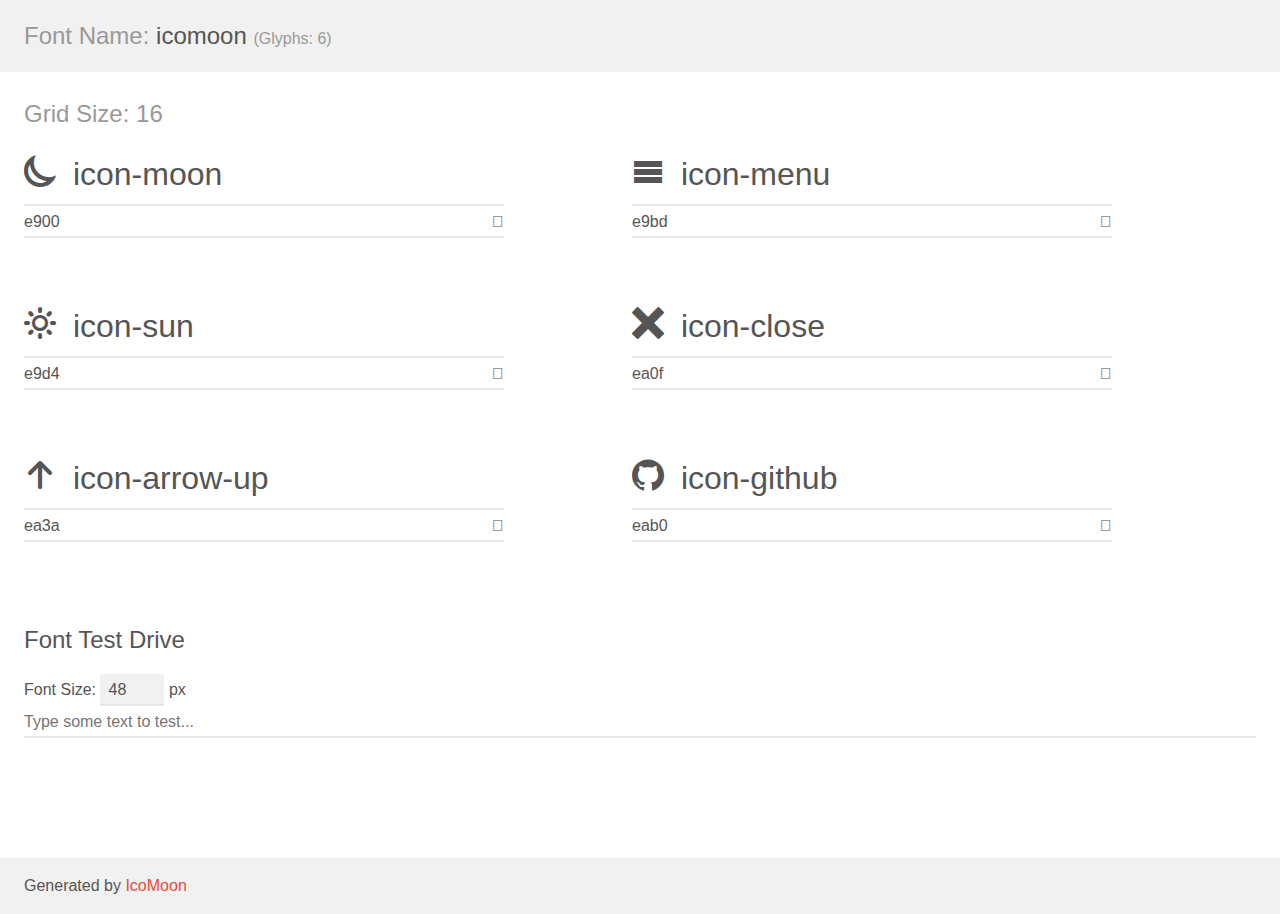
<file: assets/icomoon/demo.html>
<!doctype html>
<html>
<head>
    <meta charset="utf-8">
    <title>IcoMoon Demo</title>
    <meta name="description" content="An Icon Font Generated By IcoMoon.io">
    <meta name="viewport" content="width=device-width, initial-scale=1">
    <link rel="stylesheet" href="demo-files/demo.css">
    <link rel="stylesheet" href="style.css"></head>
<body>
    <div class="bgc1 clearfix">
        <h1 class="mhmm mvm"><span class="fgc1">Font Name:</span> icomoon <small class="fgc1">(Glyphs:&nbsp;6)</small></h1>
    </div>
    <div class="clearfix mhl ptl">
        <h1 class="mvm mtn fgc1">Grid Size: 16</h1>
        <div class="glyph fs1">
            <div class="clearfix bshadow0 pbs">
                <span class="icon-moon"></span>
                <span class="mls"> icon-moon</span>
            </div>
            <fieldset class="fs0 size1of1 clearfix hidden-false">
                <input type="text" readonly value="e900" class="unit size1of2" />
                <input type="text" maxlength="1" readonly value="&#xe900;" class="unitRight size1of2 talign-right" />
            </fieldset>
            <div class="fs0 bshadow0 clearfix hidden-true">
                <span class="unit pvs fgc1">liga: </span>
                <input type="text" readonly value="" class="liga unitRight" />
            </div>
        </div>
        <div class="glyph fs1">
            <div class="clearfix bshadow0 pbs">
                <span class="icon-menu"></span>
                <span class="mls"> icon-menu</span>
            </div>
            <fieldset class="fs0 size1of1 clearfix hidden-false">
                <input type="text" readonly value="e9bd" class="unit size1of2" />
                <input type="text" maxlength="1" readonly value="&#xe9bd;" class="unitRight size1of2 talign-right" />
            </fieldset>
            <div class="fs0 bshadow0 clearfix hidden-true">
                <span class="unit pvs fgc1">liga: </span>
                <input type="text" readonly value="menu, list3" class="liga unitRight" />
            </div>
        </div>
        <div class="glyph fs1">
            <div class="clearfix bshadow0 pbs">
                <span class="icon-sun"></span>
                <span class="mls"> icon-sun</span>
            </div>
            <fieldset class="fs0 size1of1 clearfix hidden-false">
                <input type="text" readonly value="e9d4" class="unit size1of2" />
                <input type="text" maxlength="1" readonly value="&#xe9d4;" class="unitRight size1of2 talign-right" />
            </fieldset>
            <div class="fs0 bshadow0 clearfix hidden-true">
                <span class="unit pvs fgc1">liga: </span>
                <input type="text" readonly value="sun, weather2" class="liga unitRight" />
            </div>
        </div>
        <div class="glyph fs1">
            <div class="clearfix bshadow0 pbs">
                <span class="icon-close"></span>
                <span class="mls"> icon-close</span>
            </div>
            <fieldset class="fs0 size1of1 clearfix hidden-false">
                <input type="text" readonly value="ea0f" class="unit size1of2" />
                <input type="text" maxlength="1" readonly value="&#xea0f;" class="unitRight size1of2 talign-right" />
            </fieldset>
            <div class="fs0 bshadow0 clearfix hidden-true">
                <span class="unit pvs fgc1">liga: </span>
                <input type="text" readonly value="cross, cancel" class="liga unitRight" />
            </div>
        </div>
        <div class="glyph fs1">
            <div class="clearfix bshadow0 pbs">
                <span class="icon-arrow-up"></span>
                <span class="mls"> icon-arrow-up</span>
            </div>
            <fieldset class="fs0 size1of1 clearfix hidden-false">
                <input type="text" readonly value="ea3a" class="unit size1of2" />
                <input type="text" maxlength="1" readonly value="&#xea3a;" class="unitRight size1of2 talign-right" />
            </fieldset>
            <div class="fs0 bshadow0 clearfix hidden-true">
                <span class="unit pvs fgc1">liga: </span>
                <input type="text" readonly value="arrow-up2, up2" class="liga unitRight" />
            </div>
        </div>
        <div class="glyph fs1">
            <div class="clearfix bshadow0 pbs">
                <span class="icon-github"></span>
                <span class="mls"> icon-github</span>
            </div>
            <fieldset class="fs0 size1of1 clearfix hidden-false">
                <input type="text" readonly value="eab0" class="unit size1of2" />
                <input type="text" maxlength="1" readonly value="&#xeab0;" class="unitRight size1of2 talign-right" />
            </fieldset>
            <div class="fs0 bshadow0 clearfix hidden-true">
                <span class="unit pvs fgc1">liga: </span>
                <input type="text" readonly value="github, brand40" class="liga unitRight" />
            </div>
        </div>
    </div>

    <!--[if gt IE 8]><!-->
    <div class="mhl clearfix mbl">
        <h1>Font Test Drive</h1>
        <label>
            Font Size: <input id="fontSize" type="number" class="textbox0 mbm"
            min="8" value="48" />
            px
        </label>
        <input id="testText" type="text" class="phl size1of1 mvl"
        placeholder="Type some text to test..." value=""/>
        <div id="testDrive" class="icon-" style="font-family: icomoon">&nbsp;
        </div>
    </div>
    <!--<![endif]-->
    <div class="bgc1 clearfix">
        <p class="mhl">Generated by <a href="https://icomoon.io/app">IcoMoon</a></p>
    </div>

    <script src="demo-files/demo.js"></script>
</body>
</html>
</file>
<file: assets/icomoon/demo-files/demo.css>
body {
  padding: 0;
  margin: 0;
  font-family: sans-serif;
  font-size: 1em;
  line-height: 1.5;
  color: #555;
  background: #fff;
}
h1 {
  font-size: 1.5em;
  font-weight: normal;
}
small {
  font-size: .66666667em;
}
a {
  color: #e74c3c;
  text-decoration: none;
}
a:hover, a:focus {
  box-shadow: 0 1px #e74c3c;
}
.bshadow0, input {
  box-shadow: inset 0 -2px #e7e7e7;
}
input:hover {
  box-shadow: inset 0 -2px #ccc;
}
input, fieldset {
  font-family: sans-serif;
  font-size: 1em;
  margin: 0;
  padding: 0;
  border: 0;
}
input {
  color: inherit;
  line-height: 1.5;
  height: 1.5em;
  padding: .25em 0;
}
input:focus {
  outline: none;
  box-shadow: inset 0 -2px #449fdb;
}
.glyph {
  font-size: 16px;
  width: 15em;
  padding-bottom: 1em;
  margin-right: 4em;
  margin-bottom: 1em;
  float: left;
  overflow: hidden;
}
.liga {
  width: 80%;
  width: calc(100% - 2.5em);
}
.talign-right {
  text-align: right;
}
.talign-center {
  text-align: center;
}
.bgc1 {
  background: #f1f1f1;
}
.fgc1 {
  color: #999;
}
.fgc0 {
  color: #000;
}
p {
  margin-top: 1em;
  margin-bottom: 1em;
}
.mvm {
  margin-top: .75em;
  margin-bottom: .75em;
}
.mtn {
  margin-top: 0;
}
.mtl, .mal {
  margin-top: 1.5em;
}
.mbl, .mal {
  margin-bottom: 1.5em;
}
.mal, .mhl {
  margin-left: 1.5em;
  margin-right: 1.5em;
}
.mhmm {
  margin-left: 1em;
  margin-right: 1em;
}
.mls {
  margin-left: .25em;
}
.ptl {
  padding-top: 1.5em;
}
.pbs, .pvs {
  padding-bottom: .25em;
}
.pvs, .pts {
  padding-top: .25em;
}
.unit {
  float: left;
}
.unitRight {
  float: right;
}
.size1of2 {
  width: 50%;
}
.size1of1 {
  width: 100%;
}
.clearfix:before, .clearfix:after {
  content: " ";
  display: table;
}
.clearfix:after {
  clear: both;
}
.hidden-true {
  display: none;
}
.textbox0 {
  width: 3em;
  background: #f1f1f1;
  padding: .25em .5em;
  line-height: 1.5;
  height: 1.5em;
}
#testDrive {
  display: block;
  padding-top: 24px;
  line-height: 1.5;
}
.fs0 {
  font-size: 16px;
}
.fs1 {
  font-size: 32px;
}
</file>
<file: assets/icomoon/style.css>
@font-face {
  font-family: 'icomoon';
  src:  url('fonts/icomoon.eot?lfzck4');
  src:  url('fonts/icomoon.eot?lfzck4#iefix') format('embedded-opentype'),
    url('fonts/icomoon.ttf?lfzck4') format('truetype'),
    url('fonts/icomoon.woff?lfzck4') format('woff'),
    url('fonts/icomoon.svg?lfzck4#icomoon') format('svg');
  font-weight: normal;
  font-style: normal;
  font-display: block;
}

[class^="icon-"], [class*=" icon-"] {
  /* use !important to prevent issues with browser extensions that change fonts */
  font-family: 'icomoon' !important;
  speak: never;
  font-style: normal;
  font-weight: normal;
  font-variant: normal;
  text-transform: none;
  line-height: 1;

  /* Better Font Rendering =========== */
  -webkit-font-smoothing: antialiased;
  -moz-osx-font-smoothing: grayscale;
}

.icon-moon:before {
  content: "\e900";
}
.icon-menu:before {
  content: "\e9bd";
}
.icon-sun:before {
  content: "\e9d4";
}
.icon-close:before {
  content: "\ea0f";
}
.icon-arrow-up:before {
  content: "\ea3a";
}
.icon-github:before {
  content: "\eab0";
}
</file>
